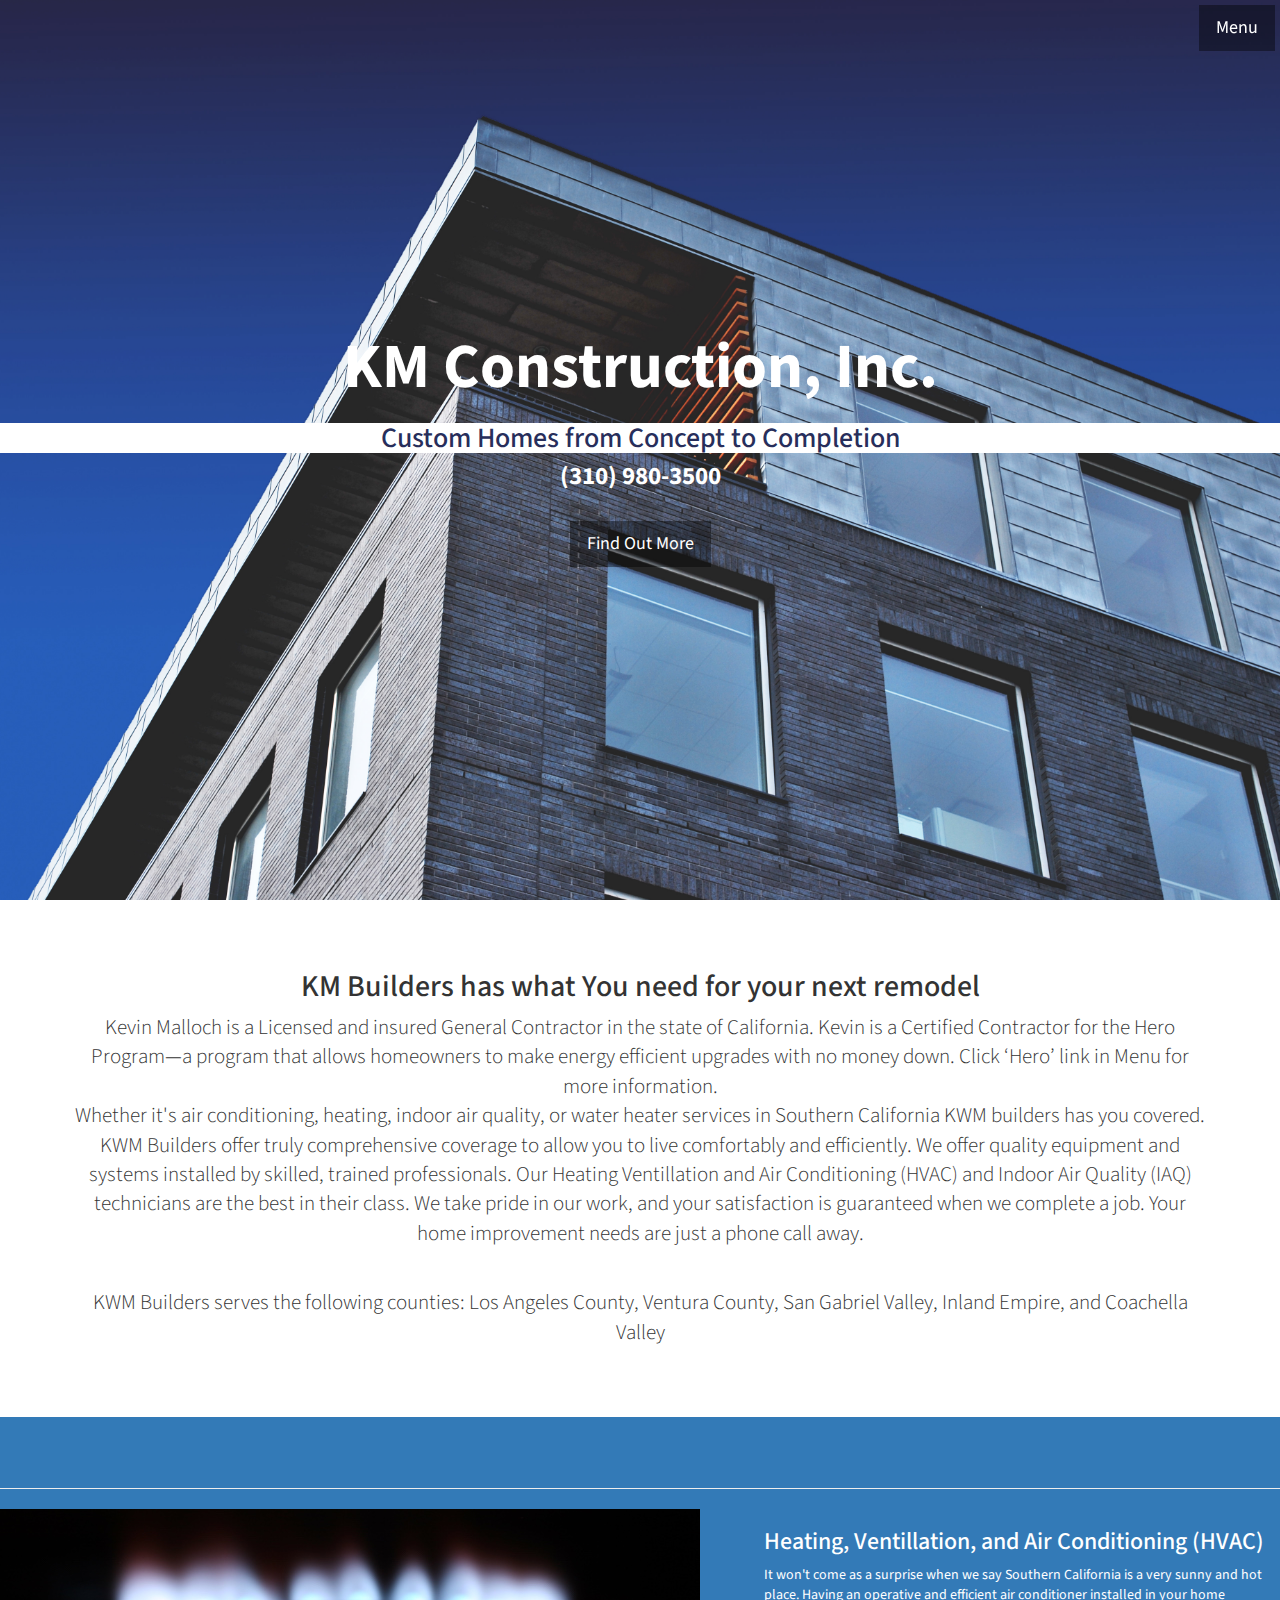
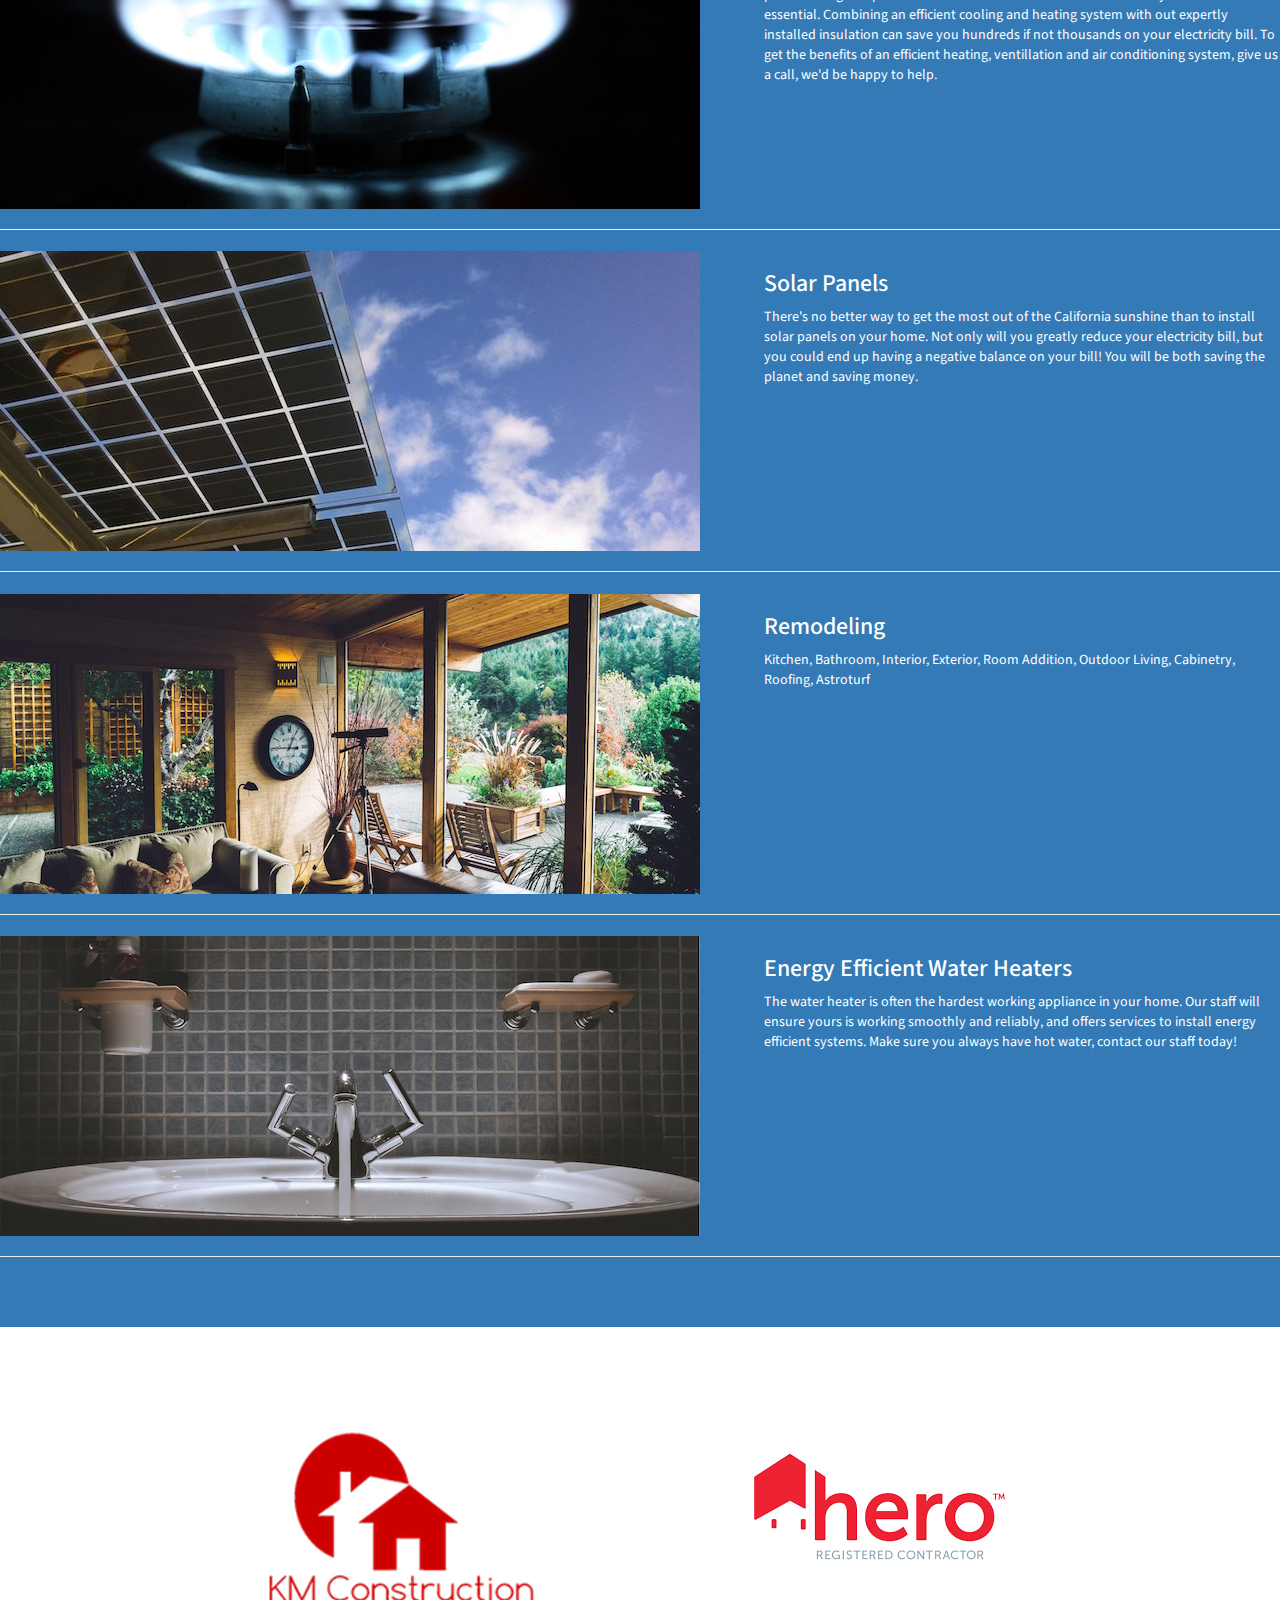
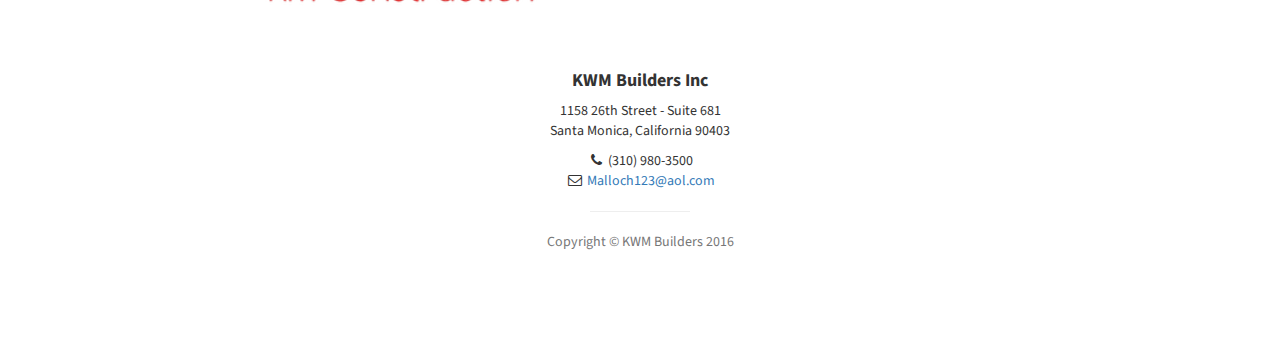
<file: index.html>
<!DOCTYPE html>
<html lang="en">

<head>

    <meta charset="utf-8">
    <meta http-equiv="X-UA-Compatible" content="IE=edge">
    <meta name="viewport" content="width=device-width, initial-scale=1">
    <meta name="description" content="">
    <meta name="author" content="">

    <title>KM Construction, Inc.</title>

    <!-- Bootstrap Core CSS -->
    <link href="css/bootstrap.min.css" rel="stylesheet">

    <!-- Custom CSS -->
    <link href="css/stylish-portfolio.css" rel="stylesheet">

    <!-- Custom Fonts -->
    <link href="font-awesome/css/font-awesome.min.css" rel="stylesheet" type="text/css">
    <link href="https://fonts.googleapis.com/css?family=Source+Sans+Pro:300,400,700,300italic,400italic,700italic" rel="stylesheet" type="text/css">

    <!-- HTML5 Shim and Respond.js IE8 support of HTML5 elements and media queries -->
    <!-- WARNING: Respond.js doesn't work if you view the page via file:// -->
    <!--[if lt IE 9]>
        <script src="https://oss.maxcdn.com/libs/html5shiv/3.7.0/html5shiv.js"></script>
        <script src="https://oss.maxcdn.com/libs/respond.js/1.4.2/respond.min.js"></script>
    <![endif]-->

</head>

<body>

    <!-- Navigation -->
    <a id="menu-toggle" href="#" class="btn btn-dark btn-lg toggle">Menu</a>
    <nav id="sidebar-wrapper">
        <ul class="sidebar-nav">
            <a id="menu-close" href="#" class="btn btn-light btn-lg pull-right toggle"><i class="fa fa-times"></i></a>
            <li class="sidebar-brand">
                <a href="#top" onclick=$("#menu-close").click();>KWM Menu</a>
            </li>
            <li>
                <a href="./hero.html" target="_blank" onclick=$("#menu-close").click();>Hero Program</a>
            </li>
            <li>
                <a href="#top" onclick=$("#menu-close").click();>Home</a>
            </li>
            <li>
                <a href="#about" onclick=$("#menu-close").click();>About</a>
            </li>
            <li>
                <a href="#services" onclick=$("#menu-close").click();>Services</a>
            </li>
            <li>
                <a href="#contact" onclick=$("#menu-close").click();>Contact</a>
            </li>
        </ul>
    </nav>

    <!-- Header -->
    <header id="top" class="header">
        <div class="text-vertical-center">
            <h1>KM Construction, Inc.</h1>
            <div id="tag-box">
                <h3 id="tag-line">Custom Homes from Concept to Completion</h3>
            </div>
            <h4 id="phone-number">(310) 980-3500 </h4>
            <br>
            <a href="#about" class="btn btn-dark btn-lg">Find Out More</a>
        </div>
    </header>

    <!-- About -->
    <section id="about" class="about">
        <div class="container">
            <div class="row">
                <div class="col-lg-12 text-center">
                    <h2>KM Builders has what You need for your next remodel</h2>
                    <p class="lead">Kevin Malloch is a Licensed and insured General Contractor in the state of California.  Kevin is a Certified Contractor for the Hero Program—a program that allows homeowners to make energy efficient upgrades with no money down. Click ‘Hero’ link in Menu for more information.<br>
Whether it's air conditioning, heating, indoor air quality, or water heater services in Southern California KWM builders has you covered. KWM Builders offer truly comprehensive coverage to allow you to live comfortably and efficiently. We offer quality equipment and systems installed by skilled, trained professionals.

Our Heating Ventillation and Air Conditioning (HVAC) and Indoor Air Quality (IAQ) technicians are the best in their class. We take pride in our work, and your satisfaction is guaranteed when we complete a job. Your home improvement needs are just a phone call away. </p>
<br> <p class="lead">KWM Builders serves the following counties: Los Angeles County, Ventura County, San Gabriel Valley, Inland Empire, and Coachella Valley </p>
                    <!-- <a href="#" class="btn btn-light" data-toggle="modal" data-target="#engModal">Learn More</a> -->
                </div>
            </div>
            <!-- /.row -->
        </div>
        <!-- /.container -->
    </section>

    <!-- Services -->
    <!-- The circle icons use Font Awesome's stacked icon classes. For more information, visit http://fontawesome.io/examples/ -->
    <!-- <section id="services" class="services bg-primary">
        <div class="container">
            <div class="row text-center">
                <div class="col-lg-10 col-lg-offset-1">
                    <h2>Our Services</h2>
                    <hr class="small">
                    <div class="row">
                        <div class="col-md-3 col-sm-6">
                            <div class="service-item">
                                <span class="fa-stack fa-4x">
                                <i class="fa fa-circle fa-stack-2x"></i>
                                <i class="fa fa-gears fa-stack-1x text-primary"></i>
                            </span>
                                <h4>
                                    <strong>Designing and Engineering</strong>
                                </h4>
                                <p>Licensed by the California Contractors State License Board 738152.</p>
                               <a href="#" class="btn btn-light" data-toggle="modal" data-target="#engModal">Learn More</a>
                              </div>
                            </div>
                        <div class="col-md-3 col-sm-6">
                            <div class="service-item">
                                <span class="fa-stack fa-4x">
                                <i class="fa fa-circle fa-stack-2x"></i>
                                <i class="fa fa-sun-o fa-stack-1x text-primary"></i>
                            </span>
                                <h4>
                                    <strong>Solar Energy  </strong>
                                </h4>
                                <p>Lorem ipsum dolor sit amet, consectetur adipisicing elit.</p>
                                <a href="#" class="btn btn-light">Learn More</a>
                            </div>
                        </div>
                        <div class="col-md-3 col-sm-6">
                            <div class="service-item">
                                <span class="fa-stack fa-4x">
                                <i class="fa fa-circle fa-stack-2x"></i>
                                <i class="fa fa-shield fa-stack-1x text-primary"></i>
                            </span>
                                <h4>
                                    <strong>Insulation</strong>
                                </h4>
                                <p>Lorem ipsum dolor sit amet, consectetur adipisicing elit.</p>
                                <a href="#" class="btn btn-light">Learn More</a>
                            </div>
                        </div>
                        <div class="col-md-3 col-sm-6">
                            <div class="service-item">
                                <span class="fa-stack fa-4x">
                                <i class="fa fa-circle fa-stack-2x"></i>
                                <i class="fa fa-windows fa-stack-1x text-primary"></i>
                            </span>
                                <h4>
                                    <strong>Windows and Doors</strong>
                                </h4>
                                <p>Lorem ipsum dolor sit amet, consectetur adipisicing elit.</p>
                                <a href="#" class="btn btn-light">Learn More</a>
                            </div>
                        </div>
                        <div class="col-md-3 col-sm-6">
                            <div class="service-item">
                                <span class="fa-stack fa-4x">
                                <i class="fa fa-circle fa-stack-2x"></i>
                                <i class="fa fa-gears fa-stack-1x text-primary"></i>
                            </span>
                                <h4>
                                    <strong>Air Conditioning</strong>
                                </h4>
                                <p>Licensed by the California Contractors State License Board 738152.</p>
                               <a href="#" class="btn btn-light" data-toggle="modal" data-target="#engModal">Learn More</a>
                              </div>
                            </div>


                    </div>
                    <!-- /.row (nested) -->
                <!-- </div> -->
                <!-- /.col-lg-10 -->
            <!-- </div> -->
            <!-- /.row -->
        <!-- </div> -->
        <!-- /.container -->
    <!-- </section> -->

    <section class="services bg-primary">
    <div class="row">
                <div class="col-lg-12">
                </div>
            </div>
            <!-- /.row -->

            <!-- Project One -->
            <hr>
            <div id="services" class="row">
                <div class="col-md-7">
                    <a href="#">
                        <img class="img-responsive" src="img/heat.jpg" alt="">
                    </a>
                </div>
                <div class="col-md-5">
                    <h3>Heating, Ventillation, and Air Conditioning (HVAC)</h3>
                    <p>It won't come as a surprise when we say Southern California is a very sunny and hot place. Having an operative and efficient air conditioner installed in your home essential. Combining an efficient cooling and heating system with out expertly installed insulation can save you hundreds if not thousands on your electricity bill. To get the benefits of an efficient heating, ventillation and air conditioning system, give us a call, we'd be happy to help.</p>
                    <!-- <a class="btn btn-primary" href="#">View Project <span class="glyphicon glyphicon-chevron-right"></span></a> -->
                </div>
            </div>
              <hr>
              <div class="row">
                          <div class="col-lg-12">
                          </div>
                      </div>
                      <!-- /.row -->

                      <!-- Project One -->
                      <div class="row">
                          <div class="col-md-7">
                              <a href="#">
                                  <img class="img-responsive" src="img/solar.jpeg" alt="">
                              </a>
                          </div>
                          <div class="col-md-5">
                              <h3>Solar Panels</h3>
                              <p>There's no better way to get the most out of the California sunshine than to install solar panels on your home. Not only will you greatly reduce your electricity bill, but you could end up having a negative balance on your bill! You will be both saving the planet and saving money.</p>
                              <!-- <a class="btn btn-primary" href="#">View Project <span class="glyphicon glyphicon-chevron-right"></span></a> -->
                          </div>
                      </div>
                        <hr>
                        <div class="row">
                                    <div class="col-lg-12">
                                    </div>
                                </div>
                                <!-- /.row -->

                                <!-- Project One -->

                                  <div class="row">
                                              <div class="col-lg-12">
                                              </div>
                                          </div>
                                          <!-- /.row -->

                                          <!-- Project One -->
                                          <div class="row">
                                              <div class="col-md-7">
                                                  <a href="#">
                                                      <img class="img-responsive" src="img/remodel.jpg" alt="">
                                                  </a>
                                              </div>
                                              <div class="col-md-5">
                                                  <h3>Remodeling</h3>
                                                  <p>Kitchen, Bathroom, Interior, Exterior, Room Addition, Outdoor Living, Cabinetry, Roofing, Astroturf</p>
                                                  <!-- <a class="btn btn-primary" href="#">View Project <span class="glyphicon glyphicon-chevron-right"></span></a> -->
                                              </div>
                                          </div>
                                            <hr>
                                            <div class="row">
                                                        <div class="col-lg-12">
                                                        </div>
                                                    </div>
                                                    <!-- /.row -->

                                                    <!-- Project One -->
                                                    <div class="row">
                                                        <div class="col-md-7">
                                                            <a href="#">
                                                                <img class="img-responsive" src="img/water.jpg" alt="">
                                                            </a>
                                                        </div>
                                                        <div class="col-md-5">
                                                            <h3>Energy Efficient Water Heaters</h3>
                                                            <p>The water heater is often the hardest working appliance in your home. Our staff will ensure yours is working smoothly and reliably, and offers services to install energy efficient systems. Make sure you always have hot water, contact our staff today!</p>
                                                            <!-- <a class="btn btn-primary" href="#">View Project <span class="glyphicon glyphicon-chevron-right"></span></a> -->
                                                        </div>
                                                    </div>
                                                      <hr>


    <!-- Callout -->
    <!-- <aside class="callout">
        <div class="text-vertical-center">
            <h1>Stylish Rennovations</h1>
        </div>
    </aside> -->

    <!-- Portfolio -->
    </section>
    <!-- <section id="portfolio" class="portfolio">
        <div class="container">
            <div class="row">
                <div class="col-lg-10 col-lg-offset-1 text-center">
                    <h2>Our Work</h2>
                    <hr class="small">
                    <div class="row">
                        <div class="col-md-6">
                            <div class="portfolio-item">
                                <a href="#">
                                    <img class="img-portfolio img-responsive" src="img/portfolio-1.jpg">
                                </a>
                            </div>
                        </div>
                        <div class="col-md-6">
                            <div class="portfolio-item">
                                <a href="#">
                                    <img class="img-portfolio img-responsive" src="img/portfolio-2.jpg">
                                </a>
                            </div>
                        </div>
                        <div class="col-md-6">
                            <div class="portfolio-item">
                                <a href="#">
                                    <img class="img-portfolio img-responsive" src="img/portfolio-3.jpg">
                                </a>
                            </div>
                        </div>
                        <div class="col-md-6">
                            <div class="portfolio-item">
                                <a href="#">
                                    <img class="img-portfolio img-responsive" src="img/portfolio-4.jpg">
                                </a>
                            </div>
                        </div>
                    </div>
                    <!-- /.row (nested) -->
                    <!-- <a href="startbootstrap-thumbnail-gallery-gh-pages/index.html" class="btn btn-dark">View More of our Work</a> -->
                <!-- </div> -->
                <!-- /.col-lg-10 -->
            <!-- </div> -->
            <!-- /.row -->
        <!-- </div> -->
        <!-- /.container -->
    <!-- </section> -->
    <!-- Call to Action -->
    <!-- <aside class="call-to-action bg-primary">
        <div class="container">
            <div class="row">
                <div class="col-lg-12 text-center">
                    <h3>The buttons below are impossible to resist.</h3>
                    <a href="#" class="btn btn-lg btn-light">Click Me!</a>
                    <a href="#" class="btn btn-lg btn-dark">Look at Me!</a>
                </div>
            </div>
        </div>
    </aside> -->

    <!-- Map -->
    <!-- <section id="contact" class="map">
        <iframe width="100%" height="100%" frameborder="0" scrolling="no" marginheight="0" marginwidth="0" src="https://www.google.com/maps/embed?pb=!1m18!1m12!1m3!1d3306.3006281990424!2d-118.48005414992251!3d34.03615872593127!2m3!1f0!2f0!3f0!3m2!1i1024!2i768!4f13.1!3m3!1m2!1s0x80c2bb4edfcc89b3%3A0x55e5be01f87d546!2s1158+26th+St%2C+Santa+Monica%2C+CA+90403!5e0!3m2!1sen!2sus!4v1475548788030"></iframe>
        <br />
        <small>
            <a href="https://maps.google.com/maps?f=q&amp;source=embed&amp;hl=en&amp;geocode=&amp;q=Twitter,+Inc.,+Market+Street,+San+Francisco,+CA&amp;aq=0&amp;oq=twitter&amp;sll=28.659344,-81.187888&amp;sspn=0.128789,0.264187&amp;ie=UTF8&amp;hq=Twitter,+Inc.,+Market+Street,+San+Francisco,+CA&amp;t=m&amp;z=15&amp;iwloc=A"></a>
        </small>
        </iframe>
    </section> -->

    <!-- Footer -->
    <footer>
        <div class="container">
            <div class="row">
                <div class="col-lg-10 col-lg-offset-1 text-center">
                  <div class="col-md-6">
                    <img src="img/construction.png"></img>
                  </div>
                  <div class="col-md-6">
                    <img src="img/hero.png"></img>
                  </div>
                </div>

              </div>
            </div>
            <div id = "contact"class="container">
              <div class="row">
                  <div class="col-lg-10 col-lg-offset-1 text-center">
                  <h4><strong>KWM Builders Inc</strong>
                  </h4>
                  <p>1158 26th Street - Suite 681
                      <br>Santa Monica, California  90403</p>
                  <ul class="list-unstyled">
                      <li><i class="fa fa-phone fa-fw"></i> (310) 980-3500</li>
                      <li><i class="fa fa-envelope-o fa-fw"></i> <a href="mailto:name@example.com"> Malloch123@aol.com</a>
                      </li>
                  </ul>


                  <hr class="small">
                  <p class="text-muted">Copyright &copy; KWM Builders 2016</p>
                </div>
</div>
</div>
        <a id="to-top" href="#top" class="btn btn-dark btn-lg"><i class="fa fa-chevron-up fa-fw fa-1x"></i></a>
    </footer>  <!-- jQuery -->
    <script src="js/jquery.js"></script>

    <!-- Bootstrap Core JavaScript -->
    <script src="js/bootstrap.min.js"></script>

    <!-- Custom Theme JavaScript -->
    <script>
    // Closes the sidebar menu
    $("#menu-close").click(function(e) {
        e.preventDefault();
        $("#sidebar-wrapper").toggleClass("active");
    });
    // Opens the sidebar menu
    $("#menu-toggle").click(function(e) {
        e.preventDefault();
        $("#sidebar-wrapper").toggleClass("active");
    });
    // Scrolls to the selected menu item on the page
    $(function() {
        $('a[href*=#]:not([href=#],[data-toggle],[data-target],[data-slide])').click(function() {
            if (location.pathname.replace(/^\//, '') == this.pathname.replace(/^\//, '') || location.hostname == this.hostname) {
                var target = $(this.hash);
                target = target.length ? target : $('[name=' + this.hash.slice(1) + ']');
                if (target.length) {
                    $('html,body').animate({
                        scrollTop: target.offset().top
                    }, 1000);
                    return false;
                }
            }
        });
    });
    //#to-top button appears after scrolling
    var fixed = false;
    $(document).scroll(function() {
        if ($(this).scrollTop() > 250) {
            if (!fixed) {
                fixed = true;
                // $('#to-top').css({position:'fixed', display:'block'});
                $('#to-top').show("slow", function() {
                    $('#to-top').css({
                        position: 'fixed',
                        display: 'block'
                    });
                });
            }
        } else {
            if (fixed) {
                fixed = false;
                $('#to-top').hide("slow", function() {
                    $('#to-top').css({
                        display: 'none'
                    });
                });
            }
        }
    });
    // Disable Google Maps scrolling
    // See http://stackoverflow.com/a/25904582/1607849
    // Disable scroll zooming and bind back the click event
    var onMapMouseleaveHandler = function(event) {
        var that = $(this);
        that.on('click', onMapClickHandler);
        that.off('mouseleave', onMapMouseleaveHandler);
        that.find('iframe').css("pointer-events", "none");
    }
    var onMapClickHandler = function(event) {
            var that = $(this);
            // Disable the click handler until the user leaves the map area
            that.off('click', onMapClickHandler);
            // Enable scrolling zoom
            that.find('iframe').css("pointer-events", "auto");
            // Handle the mouse leave event
            that.on('mouseleave', onMapMouseleaveHandler);
        }
        // Enable map zooming with mouse scroll when the user clicks the map
    $('.map').on('click', onMapClickHandler);
    </script>

  

</body>

</html>
</file>
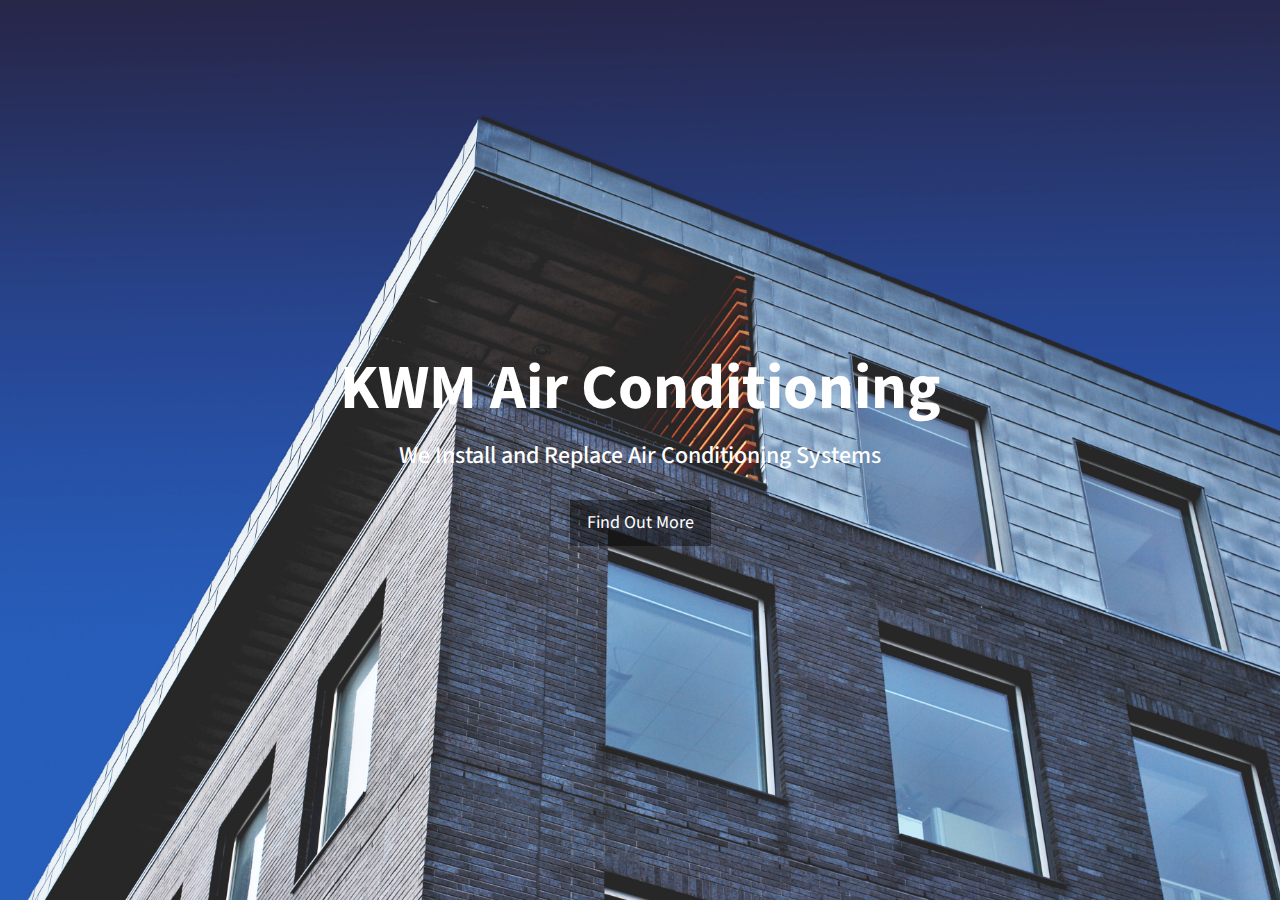
<file: air.html>
<!DOCTYPE html>
<html lang="en">

<head>

    <meta charset="utf-8">
    <meta http-equiv="X-UA-Compatible" content="IE=edge">
    <meta name="viewport" content="width=device-width, initial-scale=1">
    <meta name="description" content="">
    <meta name="author" content="">

    <title>KWM Builders, Inc.</title>

    <!-- Bootstrap Core CSS -->
    <link href="css/bootstrap.min.css" rel="stylesheet">

    <!-- Custom CSS -->
    <link href="css/stylish-portfolio.css" rel="stylesheet">

    <!-- Custom Fonts -->
    <link href="font-awesome/css/font-awesome.min.css" rel="stylesheet" type="text/css">
    <link href="https://fonts.googleapis.com/css?family=Source+Sans+Pro:300,400,700,300italic,400italic,700italic" rel="stylesheet" type="text/css">

    <!-- HTML5 Shim and Respond.js IE8 support of HTML5 elements and media queries -->
    <!-- WARNING: Respond.js doesn't work if you view the page via file:// -->
    <!--[if lt IE 9]>
        <script src="https://oss.maxcdn.com/libs/html5shiv/3.7.0/html5shiv.js"></script>
        <script src="https://oss.maxcdn.com/libs/respond.js/1.4.2/respond.min.js"></script>
    <![endif]-->

</head>

<header id="top" class="header">
    <div class="text-vertical-center">
        <h1>KWM Air Conditioning</h1>
        <h3>We Install and Replace Air Conditioning Systems</h3>
        <br>
        <a href="#about" class="btn btn-dark btn-lg">Find Out More</a>
    </div>
</header>
</file>
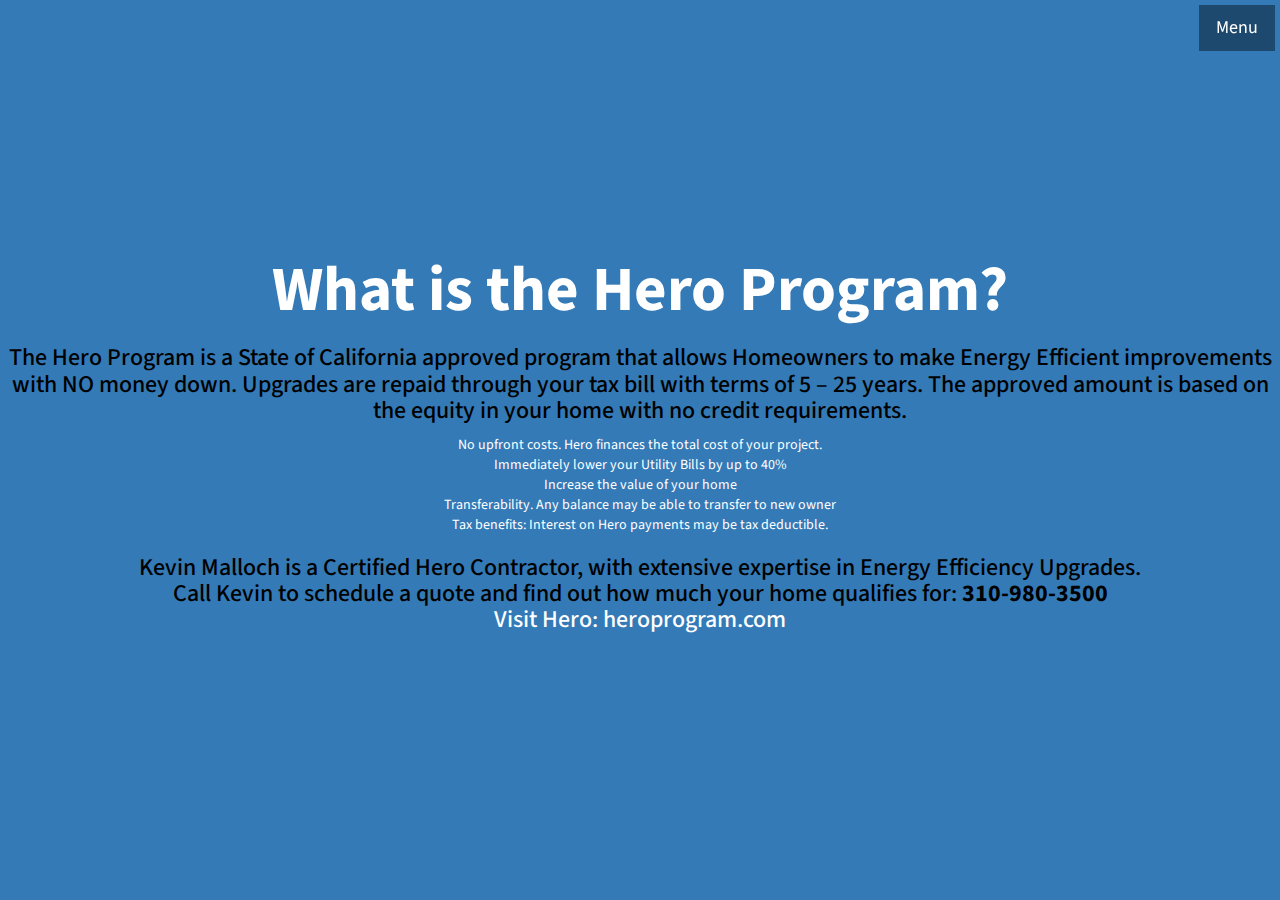
<file: hero.html>
<!DOCTYPE html>
<html lang="en">

<head>

    <meta charset="utf-8">
    <meta http-equiv="X-UA-Compatible" content="IE=edge">
    <meta name="viewport" content="width=device-width, initial-scale=1">
    <meta name="description" content="">
    <meta name="author" content="">

    <title>KM Construction, Inc.</title>

    <!-- Bootstrap Core CSS -->
    <link href="css/bootstrap.min.css" rel="stylesheet">

    <!-- Custom CSS -->
    <link href="css/stylish-portfolio.css" rel="stylesheet">

    <!-- Custom Fonts -->
    <link href="font-awesome/css/font-awesome.min.css" rel="stylesheet" type="text/css">
    <link href="https://fonts.googleapis.com/css?family=Source+Sans+Pro:300,400,700,300italic,400italic,700italic" rel="stylesheet" type="text/css">

    <!-- HTML5 Shim and Respond.js IE8 support of HTML5 elements and media queries -->
    <!-- WARNING: Respond.js doesn't work if you view the page via file:// -->
    <!--[if lt IE 9]>
        <script src="https://oss.maxcdn.com/libs/html5shiv/3.7.0/html5shiv.js"></script>
        <script src="https://oss.maxcdn.com/libs/respond.js/1.4.2/respond.min.js"></script>
    <![endif]-->

</head>
<body>

    <!-- Navigation -->
    <a id="menu-toggle" href="#" class="btn btn-dark btn-lg toggle">Menu</a>
    <nav id="sidebar-wrapper">
        <ul class="sidebar-nav">
            <a id="menu-close" href="#" class="btn btn-light btn-lg pull-right toggle"><i class="fa fa-times"></i></a>
            <li class="sidebar-brand">
                <a href="#top" onclick=$("#menu-close").click();>KWM Menu</a>
            </li>
            <li>
                <a href="/hero" target="_blank" onclick=$("#menu-close").click();>Hero Program</a>
            </li>
            <li>
                <a href="#top" onclick=$("#menu-close").click();>Home</a>
            </li>
            <li>
                <a href="#about" onclick=$("#menu-close").click();>About</a>
            </li>
            <li>
                <a href="#services" onclick=$("#menu-close").click();>Services</a>
            </li>
            <li>
                <a href="#contact" onclick=$("#menu-close").click();>Contact</a>
            </li>
        </ul>
    </nav>
    <header id="top" class="hero-header">
    <div class="text-vertical-center">
    <h1>What is the Hero Program?</h1>
     <h3 style="color:#000000">The Hero Program is a State of California approved program that allows Homeowners to make Energy Efficient improvements with NO money down. Upgrades are repaid through your tax bill with terms of 5 – 25 years. The approved amount is based on the equity in your home with no credit requirements.</h3>
     <ul" class="list-unstyled">
        <li>No upfront costs. Hero finances the total cost of your project.</li>
        <li>Immediately lower your Utility Bills by up to 40%</li>
        <li>Increase the value of your home</li>
        <li>Transferability. Any balance may be able to transfer to new owner</li>
        <li>Tax benefits: Interest on Hero payments may be tax deductible.</li>
    </ul>
    <h3 style="color:#000000">
    Kevin Malloch is a Certified Hero Contractor, with extensive expertise in Energy Efficiency Upgrades.
    <br>
    Call Kevin to schedule a quote and find out how much your home qualifies for:

    <b>310-980-3500</b>
    <br>

    <a style="color:#FFF;"href="https://www.heroprogram.com/"> Visit Hero: heroprogram.com</a>
    </h3>
      <!-- jQuery -->
    <script src="js/jquery.js"></script>

    <!-- Bootstrap Core JavaScript -->
    <script src="js/bootstrap.min.js"></script>

    <!-- Custom Theme JavaScript -->
    <script>
    // Closes the sidebar menu
    $("#menu-close").click(function(e) {
        e.preventDefault();
        $("#sidebar-wrapper").toggleClass("active");
    });
    // Opens the sidebar menu
    $("#menu-toggle").click(function(e) {
        e.preventDefault();
        $("#sidebar-wrapper").toggleClass("active");
    });
    // Scrolls to the selected menu item on the page
    $(function() {
        $('a[href*=#]:not([href=#],[data-toggle],[data-target],[data-slide])').click(function() {
            if (location.pathname.replace(/^\//, '') == this.pathname.replace(/^\//, '') || location.hostname == this.hostname) {
                var target = $(this.hash);
                target = target.length ? target : $('[name=' + this.hash.slice(1) + ']');
                if (target.length) {
                    $('html,body').animate({
                        scrollTop: target.offset().top
                    }, 1000);
                    return false;
                }
            }
        });
    });
    //#to-top button appears after scrolling
    var fixed = false;
    $(document).scroll(function() {
        if ($(this).scrollTop() > 250) {
            if (!fixed) {
                fixed = true;
                // $('#to-top').css({position:'fixed', display:'block'});
                $('#to-top').show("slow", function() {
                    $('#to-top').css({
                        position: 'fixed',
                        display: 'block'
                    });
                });
            }
        } else {
            if (fixed) {
                fixed = false;
                $('#to-top').hide("slow", function() {
                    $('#to-top').css({
                        display: 'none'
                    });
                });
            }
        }
    });
    // Disable Google Maps scrolling
    // See http://stackoverflow.com/a/25904582/1607849
    // Disable scroll zooming and bind back the click event
    var onMapMouseleaveHandler = function(event) {
        var that = $(this);
        that.on('click', onMapClickHandler);
        that.off('mouseleave', onMapMouseleaveHandler);
        that.find('iframe').css("pointer-events", "none");
    }
    var onMapClickHandler = function(event) {
            var that = $(this);
            // Disable the click handler until the user leaves the map area
            that.off('click', onMapClickHandler);
            // Enable scrolling zoom
            that.find('iframe').css("pointer-events", "auto");
            // Handle the mouse leave event
            that.on('mouseleave', onMapMouseleaveHandler);
        }
        // Enable map zooming with mouse scroll when the user clicks the map
    $('.map').on('click', onMapClickHandler);
    </script>
    </header>
    </body>
    </html>
</file>
<file: css/stylish-portfolio.css>
/*!
 * Start Bootstrap - Stylish Portfolio (http://startbootstrap.com/)
 * Copyright 2013-2016 Start Bootstrap
 * Licensed under MIT (https://github.com/BlackrockDigital/startbootstrap/blob/gh-pages/LICENSE)
 */

/* Global Styles */
html,
body {
    width: 100%;
    height: 100%;
}

body {
    font-family: "Source Sans Pro","Helvetica Neue",Helvetica,Arial,sans-serif;
}

.text-vertical-center {
    display: table-cell;
    text-align: center;
    vertical-align: middle;
    color: white;
}

.text-vertical-center h1 {
    margin: 0;
    padding: 0;
    font-size: 4.5em;
    font-weight: 700;
}

/* Custom Button Styles */

.btn-dark {
    border-radius: 0;
    color: #fff;
    background-color: rgba(0,0,0,0.4);
}

.btn-dark:hover,
.btn-dark:focus,
.btn-dark:active {
    color: #fff;
    background-color: rgba(0,0,0,0.7);
}

.btn-light {
    border-radius: 0;
    color: #333;
    background-color: rgb(255,255,255);
}

.btn-light:hover,
.btn-light:focus,
.btn-light:active {
    color: #333;
    background-color: rgba(255,255,255,0.8);
}

/* Custom Horizontal Rule */

hr.small {
    max-width: 100px;
}

/* Side Menu */

#sidebar-wrapper {
    z-index: 1000;
    position: fixed;
    right: 0;
    width: 250px;
    height: 100%;
    transform: translateX(250px);
    overflow-y: auto;
    background: #222;
    -webkit-transition: all 0.4s ease 0s;
    -moz-transition: all 0.4s ease 0s;
    -ms-transition: all 0.4s ease 0s;
    -o-transition: all 0.4s ease 0s;
    transition: all 0.4s ease 0s;
}

.sidebar-nav {
    position: absolute;
    top: 0;
    width: 250px;
    margin: 0;
    padding: 0;
    list-style: none;
}

.sidebar-nav li {
    text-indent: 20px;
    line-height: 40px;
}

.sidebar-nav li a {
    display: block;
    text-decoration: none;
    color: #999;
}

.sidebar-nav li a:hover {
    text-decoration: none;
    color: #fff;
    background: rgba(255,255,255,0.2);
}

.sidebar-nav li a:active,
.sidebar-nav li a:focus {
    text-decoration: none;
}

.sidebar-nav > .sidebar-brand {
    height: 55px;
    font-size: 18px;
    line-height: 55px;
}

.sidebar-nav > .sidebar-brand a {
    color: #999;
}

.sidebar-nav > .sidebar-brand a:hover {
    color: #fff;
    background: none;
}

#menu-toggle {
    z-index: 1;
    position: fixed;
    top: 0;
    right: 0;
}

#sidebar-wrapper.active {
    right: 250px;
    width: 250px;
    -webkit-transition: all 0.4s ease 0s;
    -moz-transition: all 0.4s ease 0s;
    -ms-transition: all 0.4s ease 0s;
    -o-transition: all 0.4s ease 0s;
    transition: all 0.4s ease 0s;
}

.toggle {
    margin: 5px 5px 0 0;
}

/* Header */

.header {
    display: table;
    position: relative;
    width: 100%;
    height: 100%;
    background: url(../img/bg.jpg) no-repeat center center scroll;
    -webkit-background-size: cover;
    -moz-background-size: cover;
    background-size: cover;
    -o-background-size: cover;
}
.hero-header{
    display: table;
    position: relative;
    width: 100%;
    height: 100%;
    /*background: url(../img/bg-hero.jpg) no-repeat center center scroll;*/
    background-color:#337ab7;
    -webkit-background-size: cover;
    -moz-background-size: cover;
    background-size: cover;
    -o-background-size: cover;
}

/* About */

.about {
    padding: 50px 0;
}

/* Services */

.services {
    padding: 50px 0;
}

.service-item {
    margin-bottom: 30px;
}

/* Callout */

.callout {
    display: table;
    width: 100%;
    height: 400px;
    color: #fff;
    background: url(../img/callout.jpg) no-repeat center center scroll;
    -webkit-background-size: cover;
    -moz-background-size: cover;
    background-size: cover;
    -o-background-size: cover;
}

/* Portfolio */

.portfolio {
    padding: 50px 0;
}

.portfolio-item {
    margin-bottom: 30px;
}

.img-portfolio {
    margin: 0 auto;
}

.img-portfolio:hover {
    opacity: 0.8;
}

/* Call to Action */

.call-to-action {
    padding: 50px 0;
}

.call-to-action .btn {
    margin: 10px;
}

/* Map */

.map {
    height: 500px;
}

@media(max-width:768px) {
    .map {
        height: 75%;
    }
}

.map iframe {
    pointer-events: none;
}

/* Footer */

footer {
    padding: 100px 0;
}

#to-top {
  display: none;
  position: fixed;
  bottom: 5px;
  right: 5px;
}

#tag-line{
  color: #272E5B;
  font-size: 28px;
  z-index: 1;
}
#tag-box{
    background-color: #FFFFFF;
    /*opacity: .5;*/
    z-index: 0;
}
#phone-number{
    font-size: 25px;
    font-weight: bold;
}
</file>
